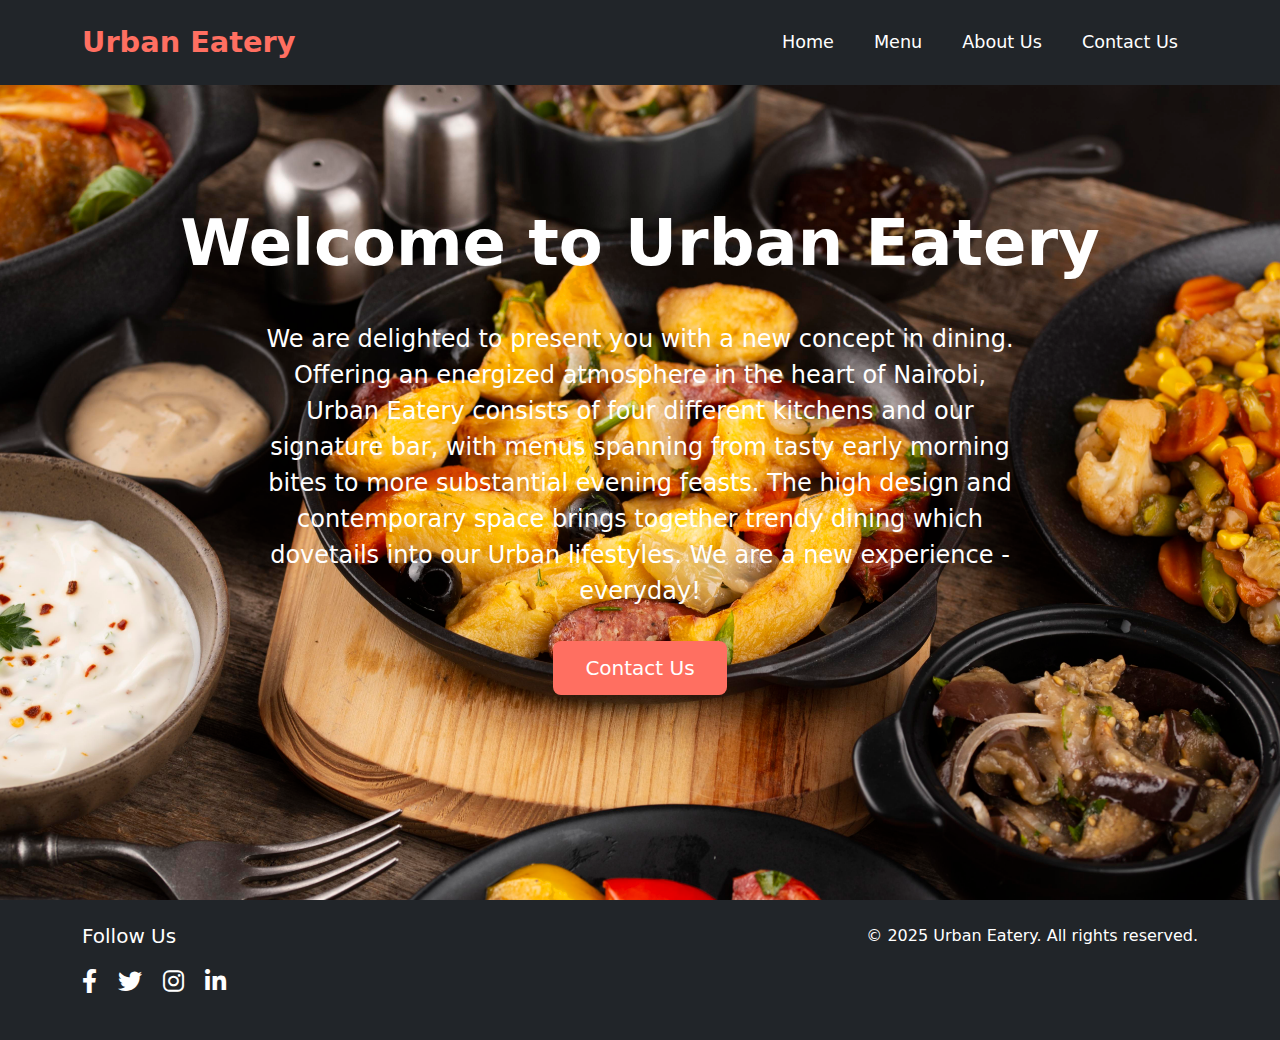
<file: index.html>
<!DOCTYPE html>
<html lang="en">
<head>
    <meta charset="UTF-8">
    <meta name="viewport" content="width=device-width, initial-scale=1.0">
    <title>Urban Eatery</title>
    <link href="https://cdn.jsdelivr.net/npm/bootstrap@5.3.0/dist/css/bootstrap.min.css" rel="stylesheet">
    <link rel="stylesheet" href="styles.css">
    <link rel="stylesheet" href="https://cdnjs.cloudflare.com/ajax/libs/font-awesome/6.0.0-beta3/css/all.min.css">
</head>
<body>
    <header class="header">
        <nav class="navbar navbar-expand-lg navbar-dark bg-dark fixed-top">
            <div class="container">
                <a class="navbar-brand" href="contact.html">Urban Eatery</a>
                <button class="navbar-toggler" type="button" data-bs-toggle="collapse" data-bs-target="#navbarNav">
                    <span class="navbar-toggler-icon"></span>
                </button>
                <div class="collapse navbar-collapse" id="navbarNav">
                    <ul class="navbar-nav ms-auto">
                        <li class="nav-item">
                            <a class="nav-link" href="index.html">Home</a>
                        </li>
                        <li class="nav-item">
                            <a class="nav-link" href="menu.html">Menu</a>
                        </li>
                        <li class="nav-item">
                            <a class="nav-link" href="about.html">About Us</a>
                        </li>
                        <li class="nav-item">
                            <a class="nav-link" href="contact.html">Contact Us</a>
                        </li>
                    </ul>
                </div>
            </div>
        </nav>
        <div class="hero-section text-center">
            <h1 class="display-4">Welcome to Urban Eatery</h1>
            <br>
            <p class="lead">We are delighted to present you with a new concept in dining. Offering an energized atmosphere in the heart of Nairobi, Urban Eatery consists of four different kitchens and our signature bar, with menus spanning from tasty early morning bites to more substantial evening feasts. The high design and contemporary space brings together trendy dining which dovetails into our Urban lifestyles. We are a new experience - everyday!</p>
            <a href="contact.html" class="btn btn-primary btn-lg">Contact Us</a>
        </div>
    </header>

    

    <footer class="footer bg-dark text-white py-4">
        <div class="container">
            <div class="row">
                <div class="col-md-6 text-center text-md-start">
                    <h4>Follow Us</h4>
                    <ul class="list-inline">
                        <li class="list-inline-item">
                            <a href="https://www.facebook.com/UrbanEateryNBO/" target="_blank" class="text-white">
                                <i class="fab fa-facebook-f"></i>
                            </a>
                        </li>
                        <li class="list-inline-item">
                            <a href="https://x.com/urbaneaterynbo/" target="_blank" class="text-white">
                                <i class="fab fa-twitter"></i>
                            </a>
                        </li>
                        <li class="list-inline-item">
                            <a href="https://www.instagram.com/urbaneaterynbo?utm_source=ig_web_button_share_sheet&igsh=ZDNlZDc0MzIxNw==" target="_blank" class="text-white">
                                <i class="fab fa-instagram"></i>
                            </a>
                        </li>
                        <li class="list-inline-item">
                            <a href="https://ke.linkedin.com/company/urbaneaterynbo" target="_blank" class="text-white">
                                <i class="fab fa-linkedin-in"></i>
                            </a>
                        </li>
                    </ul>
                </div>
                <div class="col-md-6 text-center text-md-end">
                    <p class="mb-0">&copy; 2025 Urban Eatery. All rights reserved.</p>
                </div>
            </div>
        </div>
    </footer>

    <script src="https://cdn.jsdelivr.net/npm/@popperjs/core@2.11.6/dist/umd/popper.min.js"></script>
    <script src="https://cdn.jsdelivr.net/npm/bootstrap@5.3.0/dist/js/bootstrap.min.js"></script>
</body>
</html>
</file>
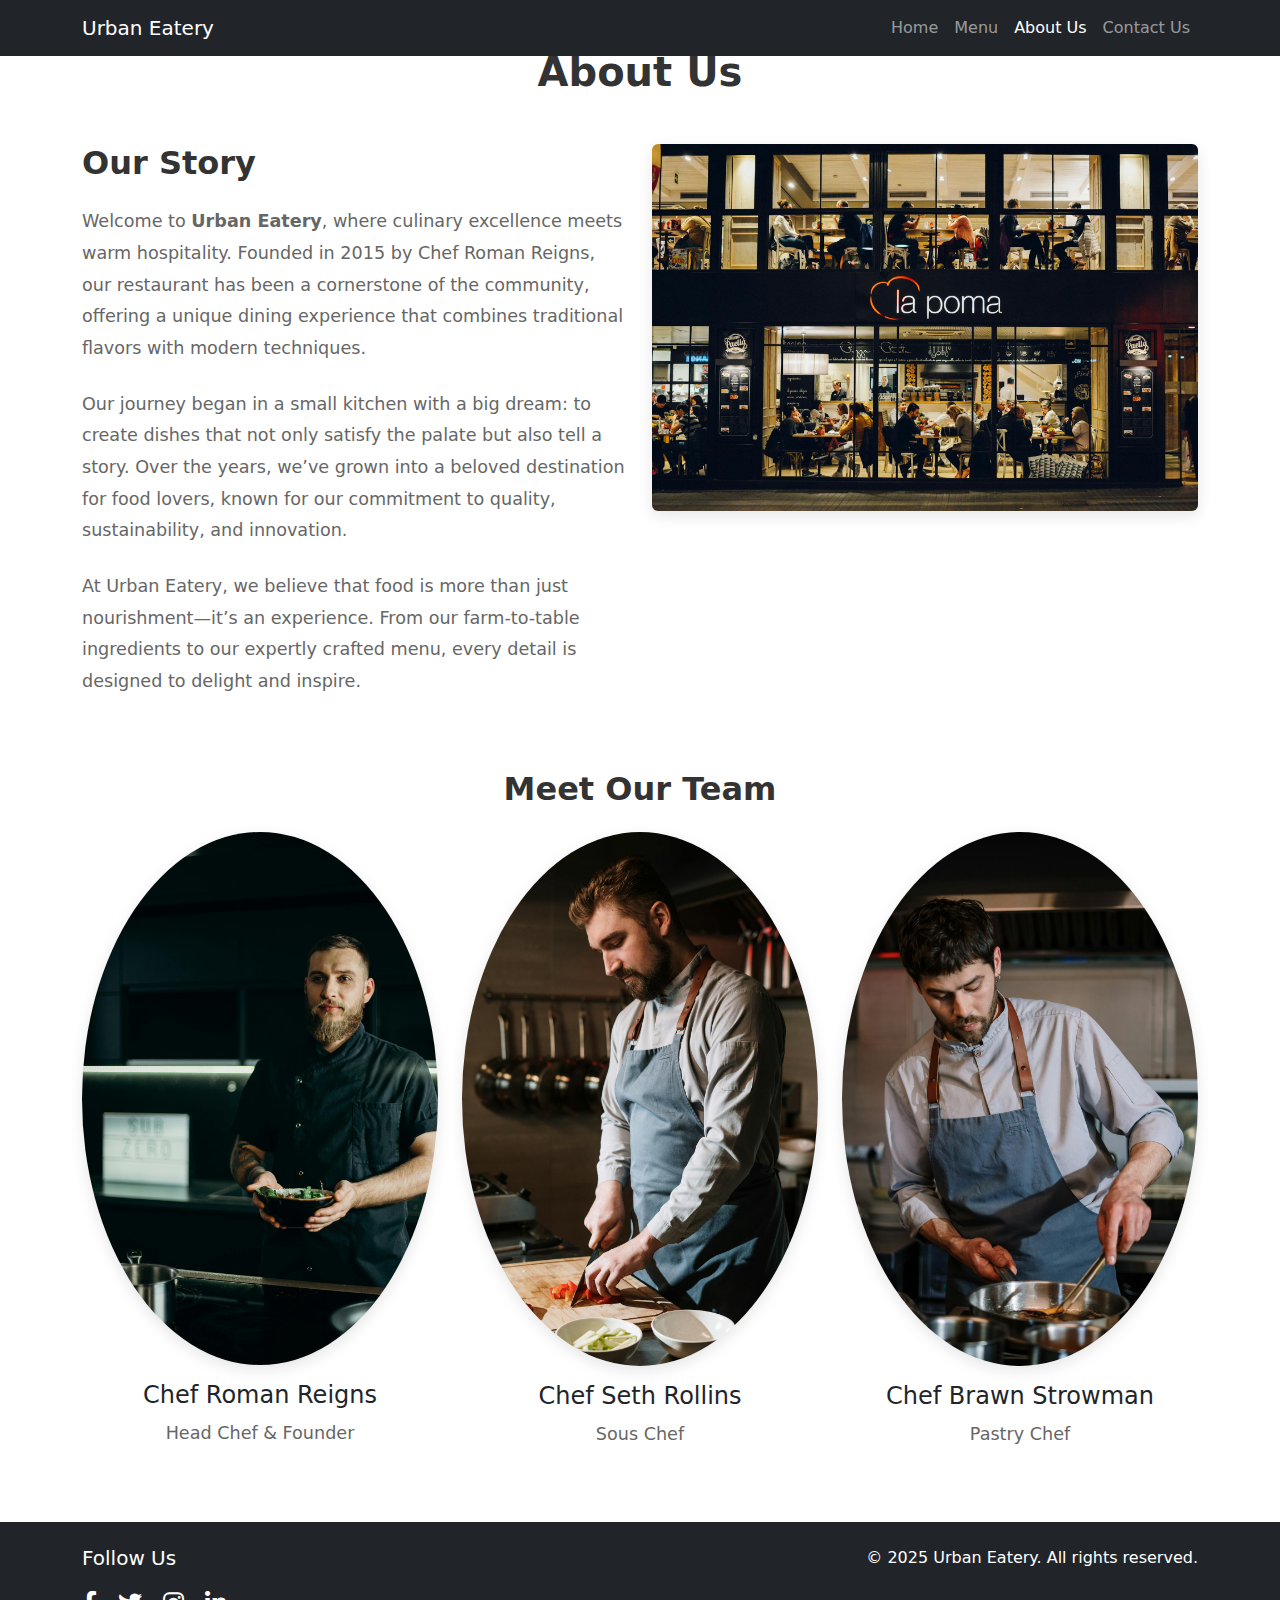
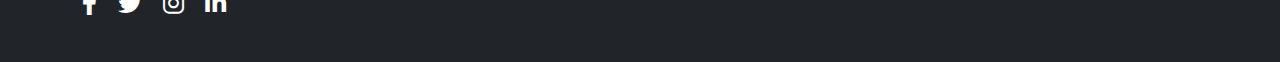
<file: about.html>
<!DOCTYPE html>
<html lang="en">
<head>
    <meta charset="UTF-8">
    <meta name="viewport" content="width=device-width, initial-scale=1.0">
    <title>About Us - Urban Eatery</title>
    <link href="https://cdn.jsdelivr.net/npm/bootstrap@5.3.0/dist/css/bootstrap.min.css" rel="stylesheet">
    <link rel="stylesheet" href="about.css">
    <link rel="stylesheet" href="https://cdnjs.cloudflare.com/ajax/libs/font-awesome/6.0.0-beta3/css/all.min.css">
</head>
<body>
    
    <nav class="navbar navbar-expand-lg navbar-dark bg-dark fixed-top">
        <div class="container">
            <a class="navbar-brand" href="index.html">Urban Eatery</a>
            <button class="navbar-toggler" type="button" data-bs-toggle="collapse" data-bs-target="#navbarNav">
                <span class="navbar-toggler-icon"></span>
            </button>
            <div class="collapse navbar-collapse" id="navbarNav">
                <ul class="navbar-nav ms-auto">
                    <li class="nav-item">
                        <a class="nav-link" href="index.html">Home</a>
                    </li>
                    <li class="nav-item">
                        <a class="nav-link" href="menu.html">Menu</a>
                    </li>
                    <li class="nav-item">
                        <a class="nav-link active" href="about.html">About Us</a>
                    </li>
                    <li class="nav-item">
                        <a class="nav-link" href="contact.html">Contact Us</a>
                    </li>
                </ul>
            </div>
        </div>
    </nav>

   
    <section class="about-section py-5">
        <div class="container">
            <h2 class="text-center mb-5">About Us</h2>
            <div class="row">
                
                <div class="col-md-6">
                    <h3>Our Story</h3>
                    <p>
                        Welcome to <strong>Urban Eatery</strong>, where culinary excellence meets warm hospitality. 
                        Founded in 2015 by Chef Roman Reigns, our restaurant has been a cornerstone of the community, 
                        offering a unique dining experience that combines traditional flavors with modern techniques.
                    </p>
                    <p>
                        Our journey began in a small kitchen with a big dream: to create dishes that not only satisfy 
                        the palate but also tell a story. Over the years, we’ve grown into a beloved destination for 
                        food lovers, known for our commitment to quality, sustainability, and innovation.
                    </p>
                    <p>
                        At Urban Eatery, we believe that food is more than just nourishment—it’s an experience. 
                        From our farm-to-table ingredients to our expertly crafted menu, every detail is designed 
                        to delight and inspire.
                    </p>
                </div>
                
                <div class="col-md-6">
                    <img src="pexels-huy-phan-316220-1383776.jpg" class="img-fluid rounded" alt="Our Restaurant">
                </div>
            </div>

            
            <div class="row mt-5">
                <div class="col-md-12">
                    <h3 class="text-center mb-4">Meet Our Team</h3>
                    <div class="row">
                        
                        <div class="col-md-4 text-center">
                            <img src="pexels-cottonbro-3338672.jpg" class="img-fluid rounded-circle mb-3" alt="Chef John Doe">
                            <h4>Chef Roman Reigns</h4>
                            <p>Head Chef & Founder</p>
                        </div>
                        
                        <div class="col-md-4 text-center">
                            <img src="pexels-cottonbro-4252137.jpg" class="img-fluid rounded-circle mb-3" alt="Chef Jane Smith">
                            <h4>Chef Seth Rollins</h4>
                            <p>Sous Chef</p>
                        </div>
                        
                        <div class="col-md-4 text-center">
                            <img src="pexels-cottonbro-4253302.jpg" class="img-fluid rounded-circle mb-3" alt="Chef Michael Brown">
                            <h4>Chef Brawn Strowman</h4>
                            <p>Pastry Chef</p>
                        </div>
                    </div>
                </div>
            </div>
        </div>
    </section>
    <footer class="footer bg-dark text-white py-4">
        <div class="container">
            <div class="row">
                <div class="col-md-6 text-center text-md-start">
                    <h4>Follow Us</h4>
                    <ul class="list-inline">
                        <li class="list-inline-item">
                            <a href="https://www.facebook.com/UrbanEateryNBO/" target="_blank" class="text-white">
                                <i class="fab fa-facebook-f"></i>
                            </a>
                        </li>
                        <li class="list-inline-item">
                            <a href="https://x.com/urbaneaterynbo/" target="_blank" class="text-white">
                                <i class="fab fa-twitter"></i>
                            </a>
                        </li>
                        <li class="list-inline-item">
                            <a href="https://www.instagram.com/urbaneaterynbo?utm_source=ig_web_button_share_sheet&igsh=ZDNlZDc0MzIxNw==" target="_blank" class="text-white">
                                <i class="fab fa-instagram"></i>
                            </a>
                        </li>
                        <li class="list-inline-item">
                            <a href="https://ke.linkedin.com/company/urbaneaterynbo" target="_blank" class="text-white">
                                <i class="fab fa-linkedin-in"></i>
                            </a>
                        </li>
                    </ul>
                </div>
                <div class="col-md-6 text-center text-md-end">
                    <p class="mb-0">&copy; 2025 Urban Eatery. All rights reserved.</p>
                </div>
            </div>
        </div>
    </footer>

    
    <script src="https://cdn.jsdelivr.net/npm/@popperjs/core@2.11.6/dist/umd/popper.min.js"></script>
    <script src="https://cdn.jsdelivr.net/npm/bootstrap@5.3.0/dist/js/bootstrap.min.js"></script>
</body>
</html>
</file>
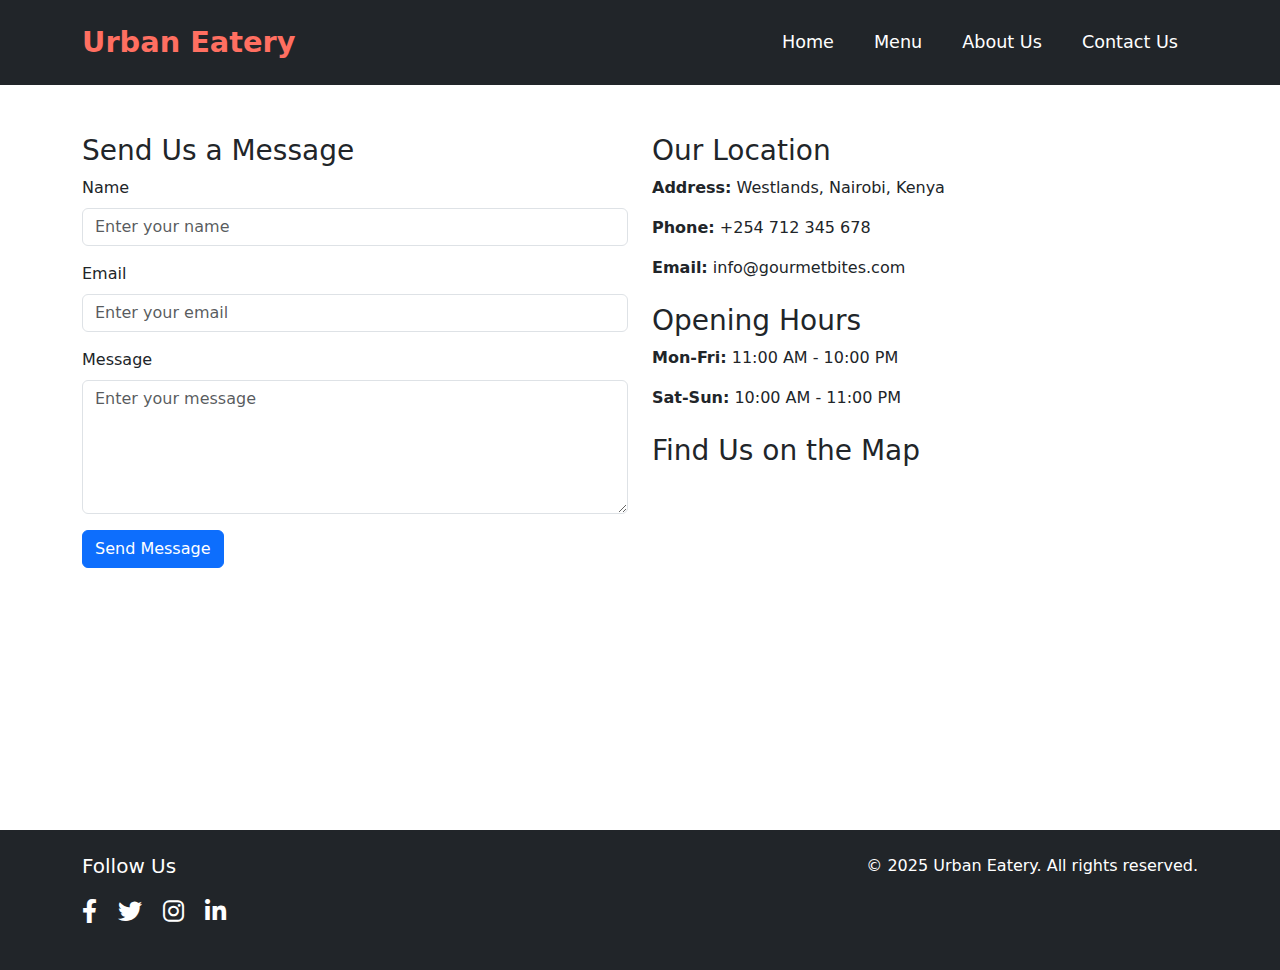
<file: contact.html>
<!DOCTYPE html>
<html lang="en">
<head>
    <meta charset="UTF-8">
    <meta name="viewport" content="width=device-width, initial-scale=1.0">
    <title>Contact Us - Urban Eatery</title>
    <link href="https://cdn.jsdelivr.net/npm/bootstrap@5.3.0/dist/css/bootstrap.min.css" rel="stylesheet">
    <link rel="stylesheet" href="styles.css">
    <link rel="stylesheet" href="https://cdnjs.cloudflare.com/ajax/libs/font-awesome/6.0.0-beta3/css/all.min.css">
</head>
<body>
    
    <nav class="navbar navbar-expand-lg navbar-dark bg-dark fixed-top">
        <div class="container">
            <a class="navbar-brand" href="index.html">Urban Eatery</a>
            <button class="navbar-toggler" type="button" data-bs-toggle="collapse" data-bs-target="#navbarNav">
                <span class="navbar-toggler-icon"></span>
            </button>
            <div class="collapse navbar-collapse" id="navbarNav">
                <ul class="navbar-nav ms-auto">
                    <li class="nav-item">
                        <a class="nav-link" href="index.html">Home</a>
                    </li>
                    <li class="nav-item">
                        <a class="nav-link" href="menu.html">Menu</a>
                    </li>
                    <li class="nav-item">
                        <a class="nav-link" href="about.html">About Us</a>
                    </li>
                    <li class="nav-item">
                        <a class="nav-link active" href="contact.html">Contact Us</a>
                    </li>
                </ul>
            </div>
        </div>
    </nav>

   
    <section class="contact-section py-5">
        <div class="container">
            <h2 class="text-center mb-5">Contact Us</h2>
            <div class="row">
               
                <div class="col-md-6">
                    <h3>Send Us a Message</h3>
                    <form>
                        <div class="mb-3">
                            <label for="name" class="form-label">Name</label>
                            <input type="text" class="form-control" id="name" placeholder="Enter your name" required>
                        </div>
                        <div class="mb-3">
                            <label for="email" class="form-label">Email</label>
                            <input type="email" class="form-control" id="email" placeholder="Enter your email" required>
                        </div>
                        <div class="mb-3">
                            <label for="message" class="form-label">Message</label>
                            <textarea class="form-control" id="message" rows="5" placeholder="Enter your message" required></textarea>
                        </div>
                        <button type="submit" class="btn btn-primary">Send Message</button>
                    </form>
                </div>
                
                <div class="col-md-6">
                    <h3>Our Location</h3>
                    <p><strong>Address:</strong> Westlands, Nairobi, Kenya</p>
                    <p><strong>Phone:</strong> +254 712 345 678</p>
                    <p><strong>Email:</strong> info@gourmetbites.com</p>
                    <h3 class="mt-4">Opening Hours</h3>
                    <p><strong>Mon-Fri:</strong> 11:00 AM - 10:00 PM</p>
                    <p><strong>Sat-Sun:</strong> 10:00 AM - 11:00 PM</p>
                    <h3 class="mt-4">Find Us on the Map</h3>
                    <div class="map-container">
                        <iframe src="https://www.google.com/maps/embed?pb=!1m18!1m12!1m3!1d3988.819476919071!2d36.80521431533076!3d-1.283235535980925!2m3!1f0!2f0!3f0!3m2!1i1024!2i768!4f13.1!3m3!1m2!1s0x182f10d664f5b5d7%3A0x1d9f7c5b0a5f5b5d!2sWestlands%2C%20Nairobi%2C%20Kenya!5e0!3m2!1sen!2sus!4v1625070000000!5m2!1sen!2sus" width="100%" height="300" style="border:0;" allowfullscreen="" loading="lazy"></iframe>
                    </div>
                </div>
            </div>
        </div>
    </section>
    <footer class="footer bg-dark text-white py-4">
        <div class="container">
            <div class="row">
                <div class="col-md-6 text-center text-md-start">
                    <h4>Follow Us</h4>
                    <ul class="list-inline">
                        <li class="list-inline-item">
                            <a href="https://www.facebook.com/UrbanEateryNBO/" target="_blank" class="text-white">
                                <i class="fab fa-facebook-f"></i>
                            </a>
                        </li>
                        <li class="list-inline-item">
                            <a href="https://x.com/urbaneaterynbo/" target="_blank" class="text-white">
                                <i class="fab fa-twitter"></i>
                            </a>
                        </li>
                        <li class="list-inline-item">
                            <a href="https://www.instagram.com/urbaneaterynbo?utm_source=ig_web_button_share_sheet&igsh=ZDNlZDc0MzIxNw==" target="_blank" class="text-white">
                                <i class="fab fa-instagram"></i>
                            </a>
                        </li>
                        <li class="list-inline-item">
                            <a href="https://ke.linkedin.com/company/urbaneaterynbo" target="_blank" class="text-white">
                                <i class="fab fa-linkedin-in"></i>
                            </a>
                        </li>
                    </ul>
                </div>
                <div class="col-md-6 text-center text-md-end">
                    <p class="mb-0">&copy; 2025 Urban Eatery. All rights reserved.</p>
                </div>
            </div>
        </div>
    </footer>

    
    <script src="https://cdn.jsdelivr.net/npm/@popperjs/core@2.11.6/dist/umd/popper.min.js"></script>
    <script src="https://cdn.jsdelivr.net/npm/bootstrap@5.3.0/dist/js/bootstrap.min.js"></script>
</body>
</html>
</file>
<file: styles.css>
.navbar {
    background-color: rgba(0, 0, 0, 0.8);
    padding: 1rem 0;
    transition: all 0.3s ease;
}

.navbar-brand {
    font-size: 1.8rem;
    font-weight: bold;
    color: #ff6f61;
}

.navbar-nav .nav-link {
    color: white;
    font-size: 1.1rem;
    margin: 0 0.75rem;
    position: relative;
    transition: all 0.3s ease;
}

.navbar-nav .nav-link:hover {
    color: #ff6f61;
}

.navbar-nav .nav-link::after {
    content: '';
    position: absolute;
    width: 0;
    height: 2px;
    background: #ff6f61;
    bottom: 0;
    left: 0;
    transition: width 0.3s ease;
}

.navbar-nav .nav-link:hover::after {
    width: 100%;
}

.navbar.sticky {
    background-color: rgba(0, 0, 0, 0.9);
    padding: 0.5rem 0;
}

.hero-section {
    background-image: url('high-angle-table-full-delicious-food-arrangement.jpg');
    background-size: cover;
    background-position: center;
    height: 100vh;
    display: flex;
    align-items: center;
    justify-content: center;
    text-align: center;
    color: white;
    flex-direction: column; /* Add this to stack elements vertically */
}

.hero-section h1 {
    font-size: 4rem;
    font-weight: bold;
    margin-bottom: 1rem; /* Add margin to separate the title and paragraph */
}

.hero-section p {
    font-size: 1.5rem;
    margin-bottom: 2rem;
    max-width: 800px; /* Limit the width of the paragraph for better readability */
    padding: 0 1rem; /* Add padding for smaller screens */
}

.hero-section .btn-primary {
    background-color: #ff6f61;
    border: none;
    padding: 0.75rem 2rem;
    font-size: 1.25rem;
    transition: all 0.3s ease;
}

.hero-section .btn-primary:hover {
    background-color: #ff4a3d;
}

.footer {
    background-color: #333;
    padding: 2rem 0;
    margin-top: auto; 
}

.footer h4 {
    font-size: 1.25rem;
    margin-bottom: 1rem;
}

.footer ul {
    padding-left: 0;
    list-style: none;
}

.footer ul.list-inline li {
    display: inline-block;
    margin-right: 1rem;
}

.footer ul.list-inline li:last-child {
    margin-right: 0;
}

.footer a {
    color: white;
    text-decoration: none;
    font-size: 1.5rem;
    transition: color 0.3s ease;
}

.footer a:hover {
    color: #ff6f61; 
}
</file>
<file: about.css>
.about-section {
    padding-top: 80px; 
}

.about-section h2 {
    font-size: 2.5rem;
    font-weight: bold;
    color: #333;
    margin-bottom: 2rem;
}

.about-section h3 {
    font-size: 2rem;
    font-weight: bold;
    color: #333;
    margin-bottom: 1.5rem;
}

.about-section p {
    font-size: 1.1rem;
    color: #666;
    line-height: 1.8;
    margin-bottom: 1.5rem;
}

.about-section img {
    border-radius: 10px;
    box-shadow: 0 5px 15px rgba(0, 0, 0, 0.1);
}

.staff-section h3 {
    font-size: 2rem;
    font-weight: bold;
    color: #333;
    margin-bottom: 2rem;
}

.staff-section img {
    width: 150px;
    height: 150px;
    object-fit: cover;
    border: 5px solid #fff;
    box-shadow: 0 5px 15px rgba(0, 0, 0, 0.1);
}

.staff-section h4 {
    font-size: 1.5rem;
    font-weight: bold;
    color: #333;
    margin-top: 1rem;
}

.staff-section p {
    font-size: 1rem;
    color: #666;
}
.footer {
    background-color: #333;
    padding: 2rem 0;
    margin-top: auto; 
}

.footer h4 {
    font-size: 1.25rem;
    margin-bottom: 1rem;
}

.footer ul {
    padding-left: 0;
    list-style: none;
}

.footer ul.list-inline li {
    display: inline-block;
    margin-right: 1rem;
}

.footer ul.list-inline li:last-child {
    margin-right: 0;
}

.footer a {
    color: white;
    text-decoration: none;
    font-size: 1.5rem;
    transition: color 0.3s ease;
}

.footer a:hover {
    color: #ff6f61; 
}
</file>
